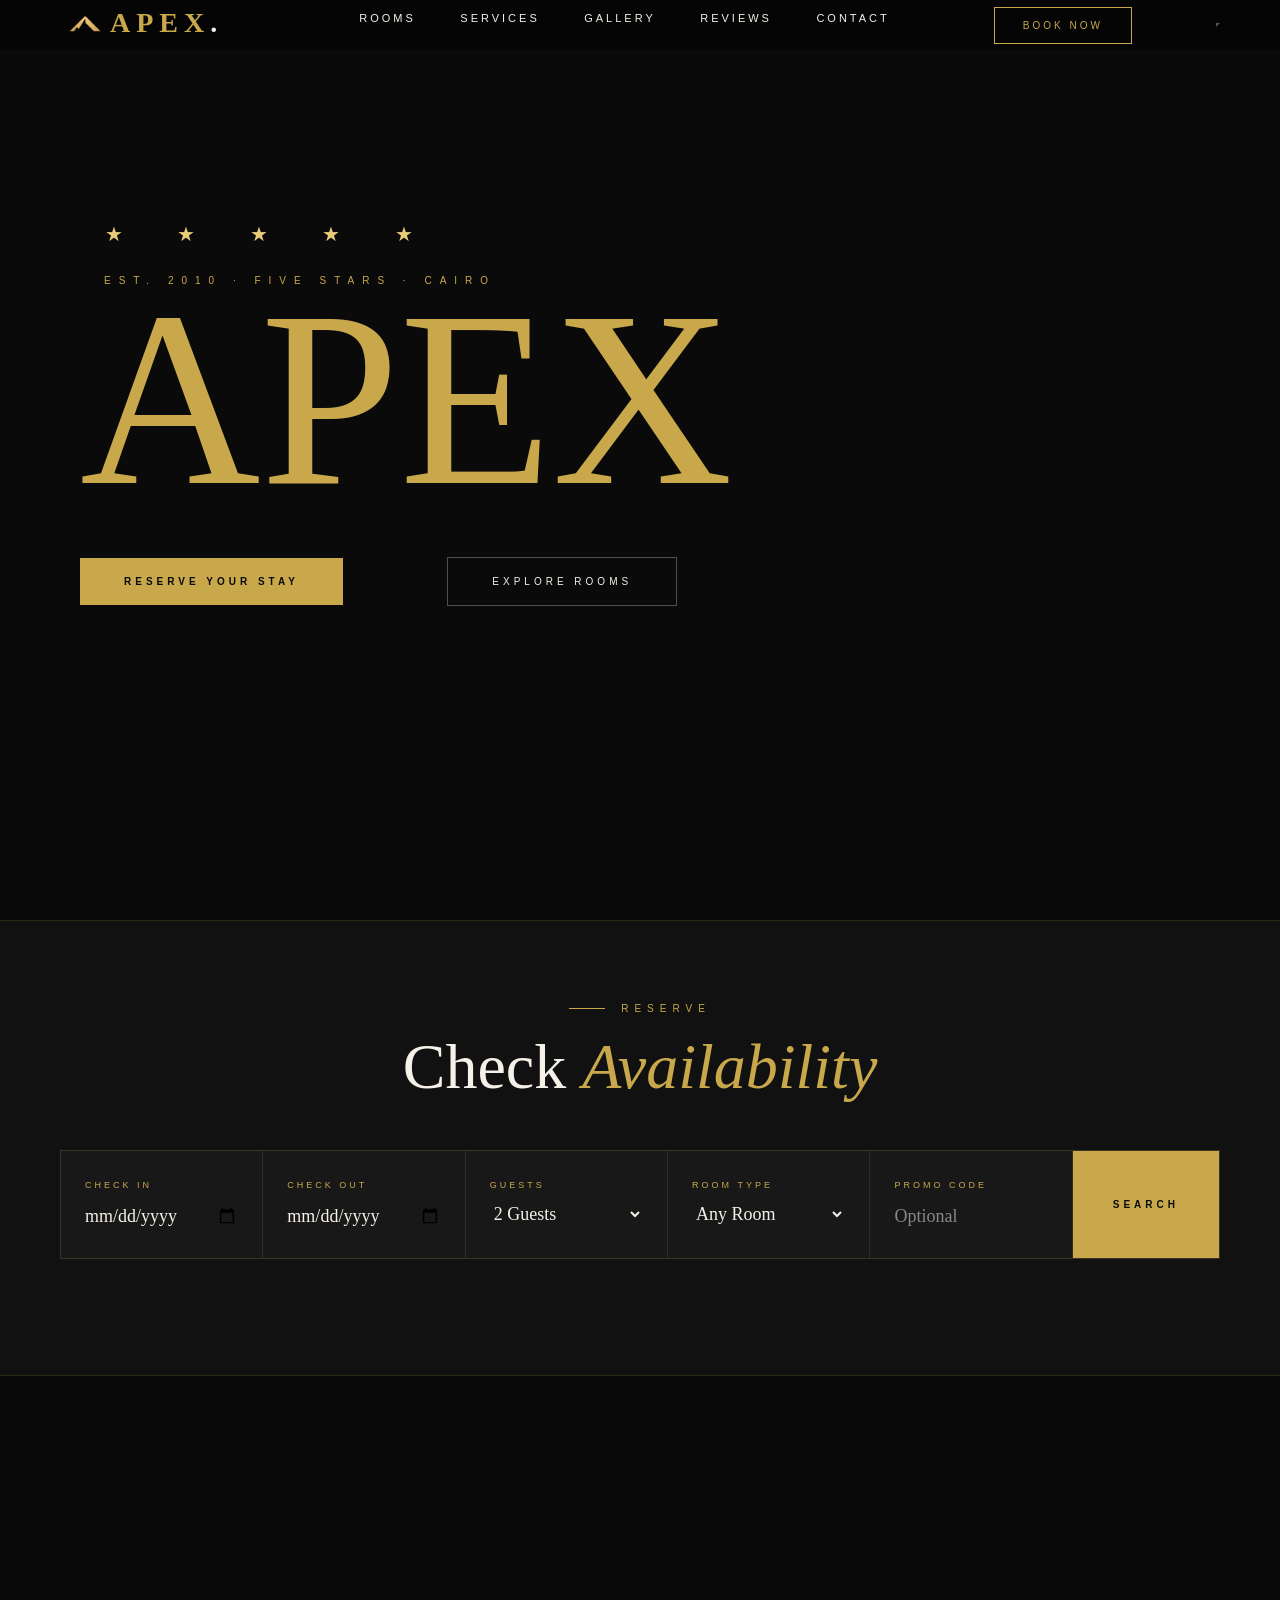
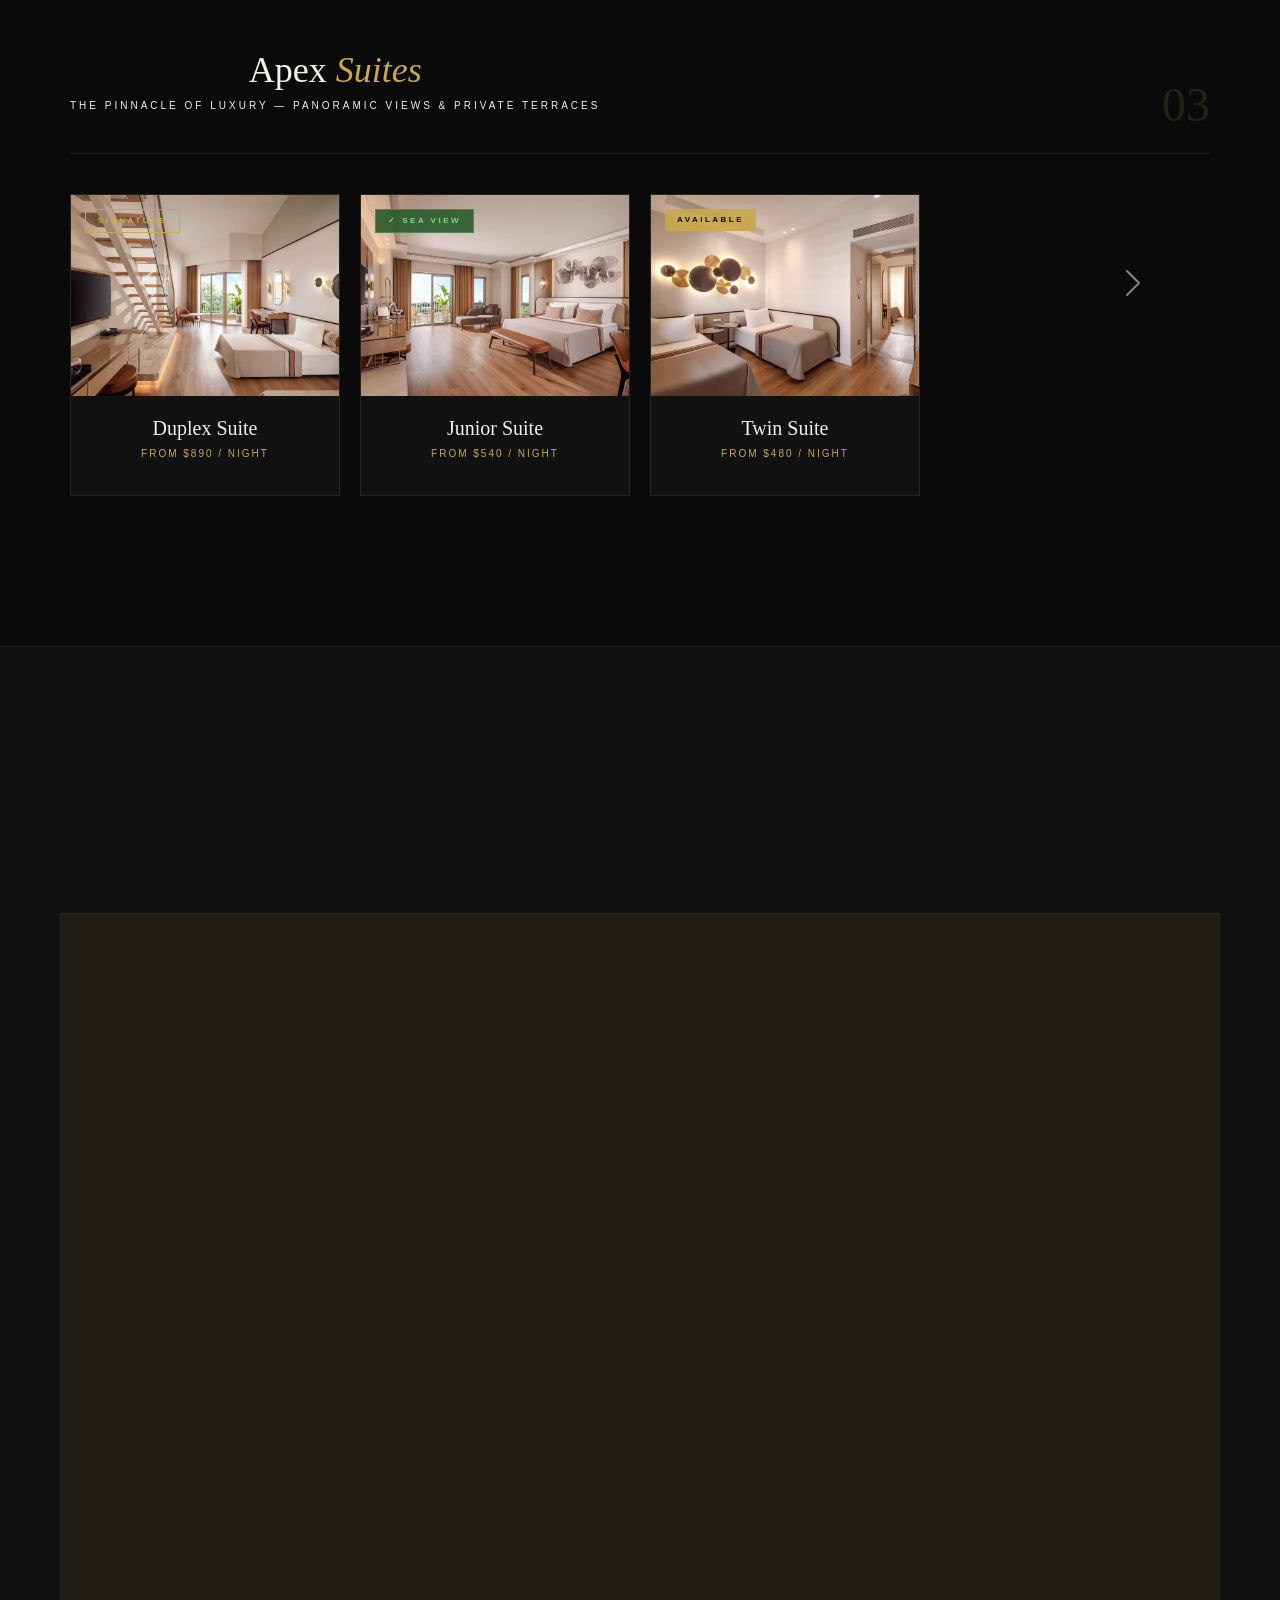
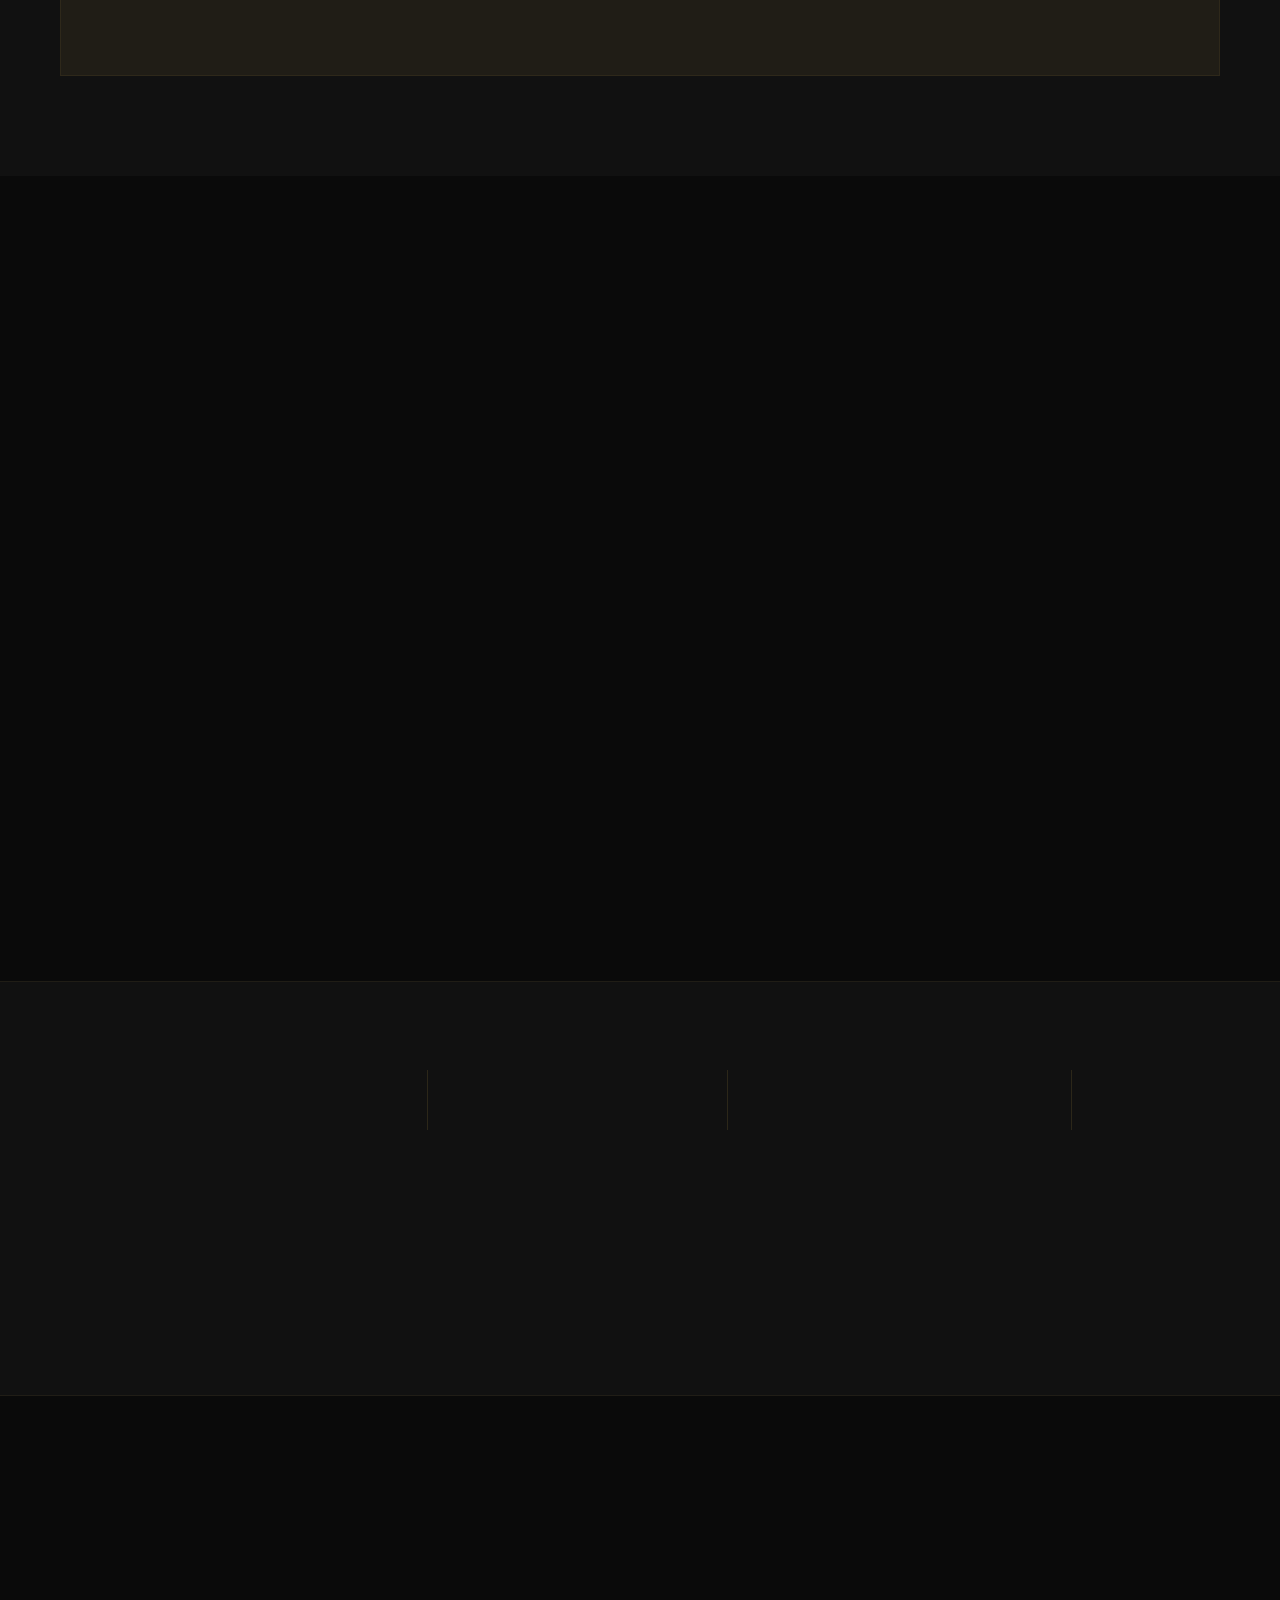
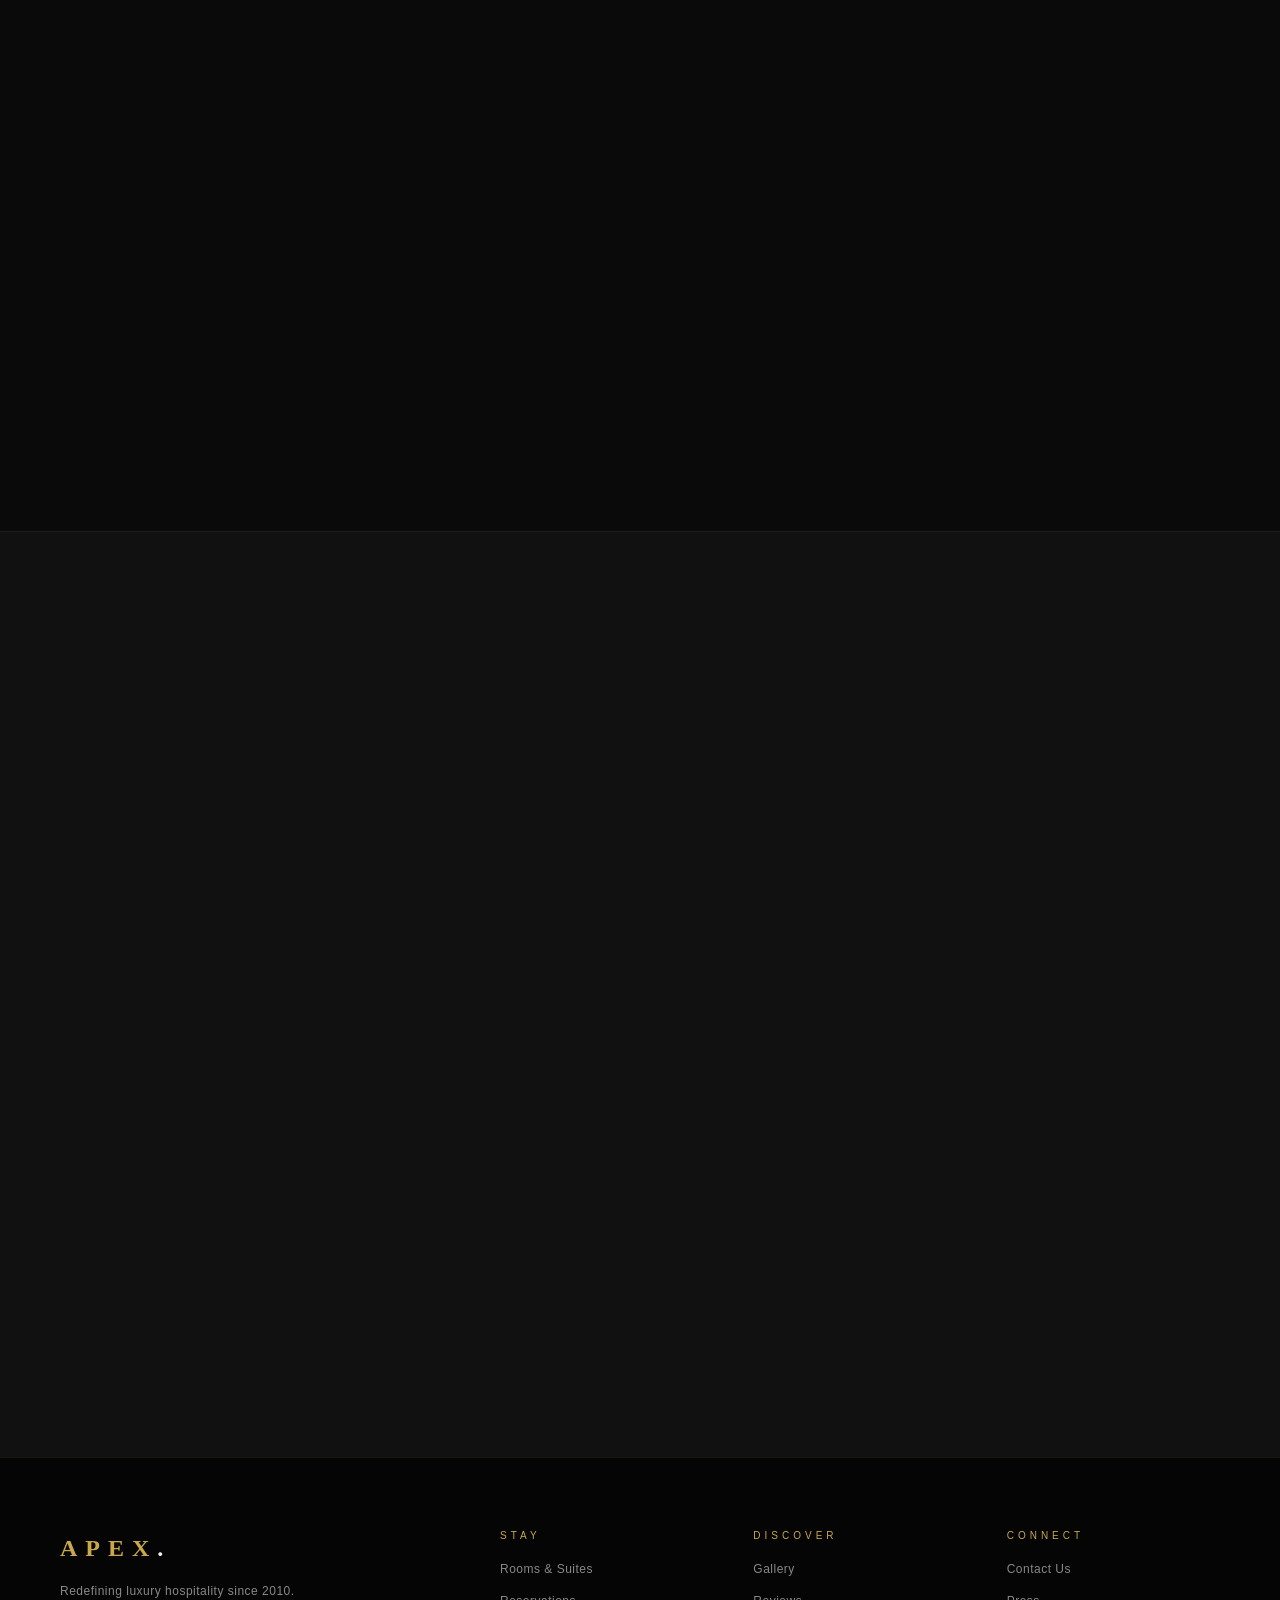
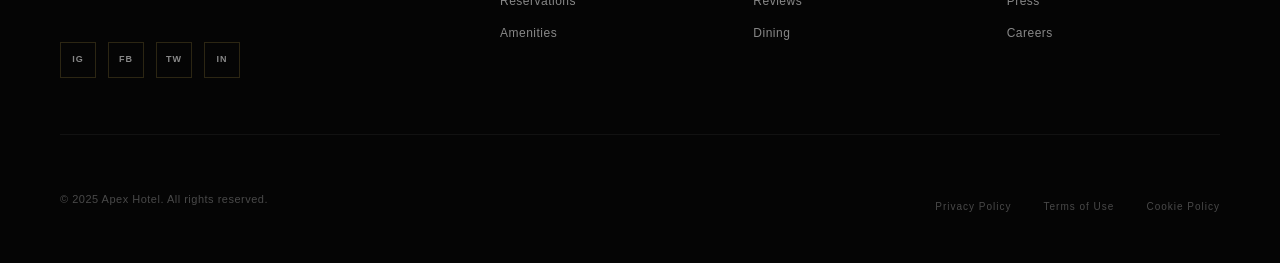
<file: index.html>
<!DOCTYPE html>
<html lang="en">

<head>
  <meta charset="UTF-8">
  <meta name="viewport" content="width=device-width, initial-scale=1.0">
  <link rel="stylesheet" href="css/bootstrap.min.css">
  <script src="JavascriptFile.js" defer></script>
  <link rel="stylesheet" href="Style.css">
  <link rel="icon" href="images\logo-removebg-preview.png" type="icon">
  <title>Apex Hotel</title>
</head>

<body>
  <div class="scroll-progress" id="scrollProgress"></div>
  <nav id="navbar">
    
    <a href="#" class="nav-logo"><img src="images\logo-removebg-preview.png" width="50px;" alt="Apex Hotel Logo" class="nav-logo-img">APEX<span>.</span></a>
    <ul class="nav-links" id="navLinks">
      <li><a href="#rooms">Rooms</a></li>
      <li><a href="#services">Services</a></li>
      <li><a href="#gallery">Gallery</a></li>
      <li><a href="#testimonials">Reviews</a></li>
      <li><a href="#contact">Contact</a></li>
    </ul>
    <button class="nav-cta" onclick="document.getElementById('booking').scrollIntoView({behavior:'smooth'})">Book
      Now</button>
    <button class="nav-hamburger" id="navHamburger" aria-label="Toggle menu" aria-expanded="false" aria-controls="navLinks">
      <span></span><span></span><span></span>
    </button>
  </nav>

  <section id='hero'>
    <div class="hero-overlay"></div>
    <video autoplay muted loop playsinline class="hero-video">
      <source src="videos\02177306088299700000000000000000000ffffc0a8ac5d5af4e1.mp4" type="video/mp4">
      Your browser does not support the background video.
    </video>
    <div class="hero-content">
      <div class="stars" aria-label="5 star rating">
        <span aria-hidden="true">★</span>
        <span aria-hidden="true">★</span>
        <span aria-hidden="true">★</span>
        <span aria-hidden="true">★</span>
        <span aria-hidden="true">★</span>
      </div>
      <p class="hero-eyebrow">Est. 2010 · Five Stars · Cairo</p>
      <div class="hero-title">
        <h1>APEX</h1>
      </div>
      <div class="hero-buttons">
        <button class="btn-stay"
          onclick="document.getElementById('booking').scrollIntoView({behavior:'smooth'})">Reserve Your
          Stay</button>
        <button class="btn-rooms" onclick="document.getElementById('rooms').scrollIntoView({behavior:'smooth'})">Explore
          Rooms</button>
      </div>
    </div>
  </section>

  <section id="booking">
    <div class="booking-inner">
      <div class="booking-header">
        <p class="section-label" style="justify-content:center;">Reserve</p>
        <h2 class="section-title" style="text-align:center;">Check <em>Availability</em></h2>
      </div>
      <form class="booking-form" id="booking-form">
        <div class="form-field">
          <label for="checkin">Check In</label>
          <input type="date" id="checkin" name="checkin" required>
        </div>
        <div class="form-field">
          <label for="checkout">Check Out</label>
          <input type="date" id="checkout" name="checkout" required>
        </div>
        <div class="form-field">
          <label for="guests">Guests</label>
          <select id="guests" name="guests">
            <option>1 Guest</option>
            <option selected>2 Guests</option>
            <option>3 Guests</option>
            <option>4 Guests</option>
          </select>
        </div>
        <div class="form-field">
          <label for="room-type">Room Type</label>
          <select id="room-type" name="room-type">
            <option>Any Room</option>
            <option>Deluxe Room</option>
            <option>Junior Suite</option>
            <option>Royal Suite</option>
            <option>Penthouse</option>
          </select>
        </div>
        <div class="form-field">
          <label for="promo">Promo Code</label>
          <input type="text" id="promo" name="promo" placeholder="Optional">
        </div>
        <button type="submit" class="book-btn"><span class="btn-label">Search</span><span class="btn-spinner" aria-hidden="true"></span></button>
      </form>
      <span id="booking-msg" class="form-message" role="status" aria-live="polite"></span>
    </div>
  </section>

  <section id="rooms">
    <div class="rooms-header reveal">
      <h2 class="section-title" style="justify-self: center;">Our <em>Rooms</em> &amp; Suites</h2>
    </div>

    <div id="carouselExampleInterval" class="carousel slide" data-bs-ride="carousel">
      <div class="carousel-inner">

        <div class="carousel-item active" data-bs-interval="10000">
          <div class="rooms-section" id="rooms-suites">
            <div class="rooms-header">
              <div>
                <h2 class="room-name">Apex <em>Suites</em></h2>
                <p class="room-address">The pinnacle of luxury — panoramic views &amp; private terraces</p>
              </div>
              <span class="room-count">03</span>
            </div>
            <div class="units-grid">

              <div class="unit-card" tabindex="0" role="button"
                data-img="images/douplex/rooms_4173-kopya_7_11zon.webp"
                data-title="Duplex Suite" data-price="From $890 / night"
                data-desc="A two-level sanctuary crowned by panoramic city views, our Duplex Suite pairs a private upstairs bedroom with a sunken lounge and terrace — the most exclusive address in the hotel."
                data-size="140 m²" data-bed="King + Lounge" data-view="Panoramic City"
                data-amenities="Private Terrace, Butler Service, Marble Bath, Nespresso Bar">
                <div class="unit-img-wrap">
                  <img src="images/douplex/rooms_4173-kopya_7_11zon.webp"
                    alt="Duplex Suite living area with panoramic city view" loading="lazy">
                  <span class="status-badge signature">Signature</span>
                </div>
                <div class="unit-body">
                  <h3 class="unit-title">Duplex Suite</h3>
                  <p class="unit-number">From $890 / night</p>
                </div>
              </div>

              <div class="unit-card" tabindex="0" role="button"
                data-img="images/single/rooms_3895-rev-kopya_5_11zon.webp"
                data-title="Junior Suite" data-price="From $540 / night"
                data-desc="Wake up to the sea from a plush king bed in this light-filled suite, complete with a separate sitting area and a spa-inspired bathroom."
                data-size="70 m²" data-bed="King" data-view="Sea View"
                data-amenities="Private Balcony, Rain Shower, Minibar, Smart TV">
                <div class="unit-img-wrap">
                  <img src="images/single/rooms_3895-rev-kopya_5_11zon.webp" alt="Junior Suite bedroom with sea view"
                    loading="lazy">
                  <span class="status-badge sea-view">&#10003; Sea View</span>
                </div>
                <div class="unit-body">
                  <h3 class="unit-title">Junior Suite</h3>
                  <p class="unit-number">From $540 / night</p>
                </div>
              </div>

              <div class="unit-card" tabindex="0" role="button"
                data-img="images/douple/rooms_4306-kopya_2_11zon.webp"
                data-title="Twin Suite" data-price="From $480 / night"
                data-desc="Ideal for friends or family, this generous suite offers two plush queen beds and a shared lounge space without compromising on suite-level luxury."
                data-size="65 m²" data-bed="Twin Queen" data-view="Garden"
                data-amenities="Lounge Area, Walk-in Closet, Rain Shower, Minibar">
                <div class="unit-img-wrap">
                  <img src="images/douple/rooms_4306-kopya_2_11zon.webp" alt="Twin Suite with two beds" loading="lazy">
                  <span class="status-badge available">Available</span>
                </div>
                <div class="unit-body">
                  <h3 class="unit-title">Twin Suite</h3>
                  <p class="unit-number">From $480 / night</p>
                </div>
              </div>

            </div>
          </div>
        </div>

        <div class="carousel-item" data-bs-interval="2000">
          <div class="rooms-section" id="rooms-deluxe">
            <div class="rooms-header">
              <div>
                <h2 class="room-name">Apex <em>Deluxe</em></h2>
                <p class="room-address">Spacious elegance with balcony &amp; garden views</p>
              </div>
              <span class="room-count">03</span>
            </div>
            <div class="units-grid">

              <div class="unit-card" tabindex="0" role="button"
                data-img="images/douple/rooms_4281-kopya_3_11zon.webp"
                data-title="Deluxe King Room" data-price="From $320 / night"
                data-desc="Spacious and sun-lit, the Deluxe King Room opens onto a private balcony with sweeping garden views, finished with warm wood tones and marble accents."
                data-size="45 m²" data-bed="King" data-view="Garden Balcony"
                data-amenities="Private Balcony, Espresso Machine, Rain Shower, Smart TV">
                <div class="unit-img-wrap">
                  <img src="images/douple/rooms_4281-kopya_3_11zon.webp" alt="Deluxe King Room with balcony"
                    loading="lazy">
                  <span class="status-badge available">Available</span>
                </div>
                <div class="unit-body">
                  <h3 class="unit-title">Deluxe King Room</h3>
                  <p class="unit-number">From $320 / night</p>
                </div>
              </div>

              <div class="unit-card" tabindex="0" role="button"
                data-img="images/douple/rooms_4266-kopya_4_11zon.webp"
                data-title="Deluxe Garden View" data-price="From $350 / night"
                data-desc="Framed by lush landscaped gardens, this deluxe room offers a serene retreat with a plush reading nook and an oversized soaking tub."
                data-size="48 m²" data-bed="King" data-view="Garden"
                data-amenities="Soaking Tub, Reading Nook, Minibar, Smart TV">
                <div class="unit-img-wrap">
                  <img src="images/douple/rooms_4266-kopya_4_11zon.webp" alt="Deluxe Garden View room" loading="lazy">
                  <span class="status-badge available">Available</span>
                </div>
                <div class="unit-body">
                  <h3 class="unit-title">Deluxe Garden View</h3>
                  <p class="unit-number">From $350 / night</p>
                </div>
              </div>

              <div class="unit-card" tabindex="0" role="button"
                data-img="images/douple/rooms_4306-kopya_2_11zon.webp"
                data-title="Deluxe Twin Room" data-price="From $300 / night"
                data-desc="Two comfortable queen beds and warm, understated decor make this room a favorite for colleagues and small families alike."
                data-size="42 m²" data-bed="Twin Queen" data-view="Courtyard"
                data-amenities="Work Desk, Minibar, Rain Shower, Smart TV">
                <div class="unit-img-wrap">
                  <img src="images/douple/rooms_4306-kopya_2_11zon.webp" alt="Deluxe Twin Room" loading="lazy">
                  <span class="status-badge limited">Limited</span>
                </div>
                <div class="unit-body">
                  <h3 class="unit-title">Deluxe Twin Room</h3>
                  <p class="unit-number">From $300 / night</p>
                </div>
              </div>

            </div>
          </div>
        </div>

        <div class="carousel-item">
          <div class="rooms-section" id="rooms-standard">
            <div class="rooms-header">
              <div>
                <h2 class="room-name">Apex <em>Standard</em></h2>
                <p class="room-address">Comfort &amp; style — all the essentials for a perfect stay</p>
              </div>
              <span class="room-count">02</span>
            </div>
            <div class="units-grid">

              <div class="unit-card" tabindex="0" role="button"
                data-img="images/single/rooms_4394-rev2-kopya_11_11zon.webp"
                data-title="Standard King Room" data-price="From $180 / night"
                data-desc="Thoughtfully designed for comfort and value, this room delivers a plush king bed and all the essentials for a relaxing stay."
                data-size="32 m²" data-bed="King" data-view="City"
                data-amenities="Work Desk, Minibar, Rain Shower, Smart TV">
                <div class="unit-img-wrap">
                  <img src="images/single/rooms_4394-rev2-kopya_11_11zon.webp" alt="Standard King Room" loading="lazy">
                  <span class="status-badge available">Available</span>
                </div>
                <div class="unit-body">
                  <h3 class="unit-title">Standard King Room</h3>
                  <p class="unit-number">From $180 / night</p>
                </div>
              </div>

              <div class="unit-card" tabindex="0" role="button"
                data-img="images/douple/rooms_4250-kopya_1_11zon.webp"
                data-title="Standard Garden Room" data-price="From $200 / night"
                data-desc="A cozy retreat overlooking our landscaped grounds, offering everything you need for a comfortable, well-priced stay."
                data-size="34 m²" data-bed="Queen" data-view="Garden"
                data-amenities="Garden View, Minibar, Rain Shower, Smart TV">
                <div class="unit-img-wrap">
                  <img src="images/douple/rooms_4250-kopya_1_11zon.webp" alt="Standard Garden Room" loading="lazy">
                  <span class="status-badge available">Available</span>
                </div>
                <div class="unit-body">
                  <h3 class="unit-title">Standard Garden Room</h3>
                  <p class="unit-number">From $200 / night</p>
                </div>
              </div>

            </div>
          </div>
        </div>

      </div>

      <button class="carousel-control-prev" type="button" data-bs-target="#carouselExampleInterval"
        data-bs-slide="prev">
        <span class="carousel-control-prev-icon" aria-hidden="true"></span>
        <span class="visually-hidden">Previous</span>
      </button>
      <button class="carousel-control-next" type="button" data-bs-target="#carouselExampleInterval"
        data-bs-slide="next">
        <span class="carousel-control-next-icon" aria-hidden="true"></span>
        <span class="visually-hidden">Next</span>
      </button>
    </div>
  </section>

  <!-- ============================================================
     SERVICES
============================================================ -->
  <section id="services">
    <div class="services-inner">
      <div class="services-header reveal">
        <p class="section-label">Experience</p>
        <h2 class="section-title">World-Class <em>Services</em></h2>
      </div>
      <div class="services-grid">
        <div class="service-card reveal">
          <img class="service-bg" src="images/services/fine-dining.jpg" alt="Fine dining restaurant interior" loading="lazy">
          <div class="service-overlay"></div>
          <div class="service-body">
            <h3 class="service-title">Fine Dining</h3>
            <p class="service-desc">Three Michelin-starred restaurant helmed by Chef Jean-Pierre Moreau. Farm-to-table
              cuisine with Egyptian and French influences, paired with our cellar of over 3,000 wines.</p>
          </div>
        </div>
        <div class="service-card reveal reveal-delay-1">
          <img class="service-bg" src="images/services/infinity-pool.jpg" alt="Rooftop infinity pool overlooking the Nile" loading="lazy">
          <div class="service-overlay"></div>
          <div class="service-body">
            <h3 class="service-title">Infinity Pool</h3>
            <p class="service-desc">A heated rooftop infinity pool with panoramic views of the Nile. Open 24 hours for our
              guests, with private cabanas and expert poolside service.</p>
          </div>
        </div>
        <div class="service-card reveal reveal-delay-2">
          <img class="service-bg" src="images/services/luxury-spa.jpg" alt="Luxury spa treatment room" loading="lazy">
          <div class="service-overlay"></div>
          <div class="service-body">
            <h3 class="service-title">Luxury Spa</h3>
            <p class="service-desc">A sanctuary of 2,400 m² featuring 22 treatment rooms, a hammam, and therapies drawing
              from ancient Egyptian healing traditions and modern wellness science.</p>
          </div>
        </div>
        <div class="service-card reveal">
          <img class="service-bg" src="images/services/concierge.jpg" alt="Concierge assisting a guest with luxury transport" loading="lazy">
          <div class="service-overlay"></div>
          <div class="service-body">
            <h3 class="service-title">Concierge &amp; Transport</h3>
            <p class="service-desc">24/7 personal concierge service. Complimentary Rolls-Royce airport transfers, private
              yacht charters, and helicopter excursions over the pyramids available upon request.</p>
          </div>
        </div>
        <div class="service-card reveal reveal-delay-1">
          <img class="service-bg" src="images/services/events-weddings.jpg" alt="Elegant event space set up for a wedding" loading="lazy">
          <div class="service-overlay"></div>
          <div class="service-body">
            <h3 class="service-title">Events &amp; Weddings</h3>
            <p class="service-desc">Six bespoke event spaces accommodating from 10 to 1,000 guests. Our event architects
              curate every detail — from intimate soirées to grand celebrations.</p>
          </div>
        </div>
        <div class="service-card reveal reveal-delay-2">
          <img class="service-bg" src="images/services/fitness-wellness.jpg" alt="Fitness centre with modern equipment" loading="lazy">
          <div class="service-overlay"></div>
          <div class="service-body">
            <h3 class="service-title">Fitness &amp; Wellness</h3>
            <p class="service-desc">A state-of-the-art fitness centre with private training sessions, yoga studios, and an
              Olympic-length lap pool. Your wellness journey, personalized.</p>
          </div>
        </div>
      </div>
    </div>
  </section>

  <!-- ============================================================
     GALLERY
============================================================ -->
  <section id="gallery" class="gallery-section">
    <div class="gallery-inner">
      <div class="gallery-header reveal">
        <div>
          <p class="section-label">Gallery</p>
          <h2 class="section-title">Life at <em>Apex</em></h2>
        </div>
        <a href="#" class="gallery-view-all">View All Photos →</a>
      </div>
      <div class="gallery-grid" id="galleryGrid">
        <div class="gallery-item reveal" style="grid-column: span 5;" tabindex="0" role="button"
          data-img="images\gallery\happy-famile.jpg" data-title="happy family enjoying their stay at Apex Hotel">
          <img src="images\gallery\happy-famile.jpg" alt="family" loading="lazy">
          <div class="gallery-overlay"><span class="gallery-zoom" aria-hidden="true">+</span></div>
        </div>
        <div class="gallery-item reveal reveal-delay-1" style="grid-column: span 4;" tabindex="0" role="button"
          data-img="images\gallery\good-sevice.jpg" data-title="good service at Apex Hotel">
          <img src="images\gallery\good-sevice.jpg" alt="service" loading="lazy">
          <div class="gallery-overlay"><span class="gallery-zoom" aria-hidden="true">+</span></div>
        </div>
        <div class="gallery-item reveal reveal-delay-2" style="grid-column: span 3;" tabindex="0" role="button"
          data-img="images\gallery\luxery-honeymool.jpg" data-title="Rooftop Pool">
          <img src="images\gallery\luxery-honeymool.jpg" alt="Rooftop Pool" loading="lazy">
          <div class="gallery-overlay"><span class="gallery-zoom" aria-hidden="true">+</span></div>
        </div>
        <div class="gallery-item reveal" style="grid-column: span 3;" tabindex="0" role="button"
          data-img="images\gallery\break-fast.jpg" data-title="Breakfast">
          <img src="images\gallery\break-fast.jpg" alt="Breakfast" loading="lazy">
          <div class="gallery-overlay"><span class="gallery-zoom" aria-hidden="true">+</span></div>
        </div>
        <div class="gallery-item reveal reveal-delay-1" style="grid-column: span 5;" tabindex="0" role="button"
          data-img="images\gallery\spa.jpg" data-title="Luxury Spa">
          <img src="images\gallery\spa.jpg" alt="Luxury Spa" loading="lazy">
          <div class="gallery-overlay"><span class="gallery-zoom" aria-hidden="true">+</span></div>
        </div>
        <div class="gallery-item reveal reveal-delay-2" style="grid-column: span 4;" tabindex="0" role="button"
          data-img="images\gallery\house-keeping.jpg" data-title="Royal Suite">
          <img src="images\gallery\house-keeping.jpg" alt="Royal Suite" loading="lazy">
          <div class="gallery-overlay"><span class="gallery-zoom" aria-hidden="true">+</span></div>
        </div>
      </div>
    </div>
  </section>

  <!-- ============================================================
     TRUST STRIP
============================================================ -->
  <section class="trust-strip">
    <div class="trust-inner">
      <div class="trust-item reveal">
        <span class="trust-rating" data-count-to="4.9" data-decimals="1">0</span>
        <p class="trust-label">Overall Rating</p>
        <p class="trust-source">Booking.com · 2,847 reviews</p>
      </div>
      <div class="trust-divider"></div>
      <div class="trust-item reveal reveal-delay-1">
        <span class="trust-rating">#1</span>
        <p class="trust-label">Luxury Hotel Cairo</p>
        <p class="trust-source">TripAdvisor · 2024</p>
      </div>
      <div class="trust-divider"></div>
      <div class="trust-item reveal reveal-delay-2">
        <span class="trust-rating">★★★★★</span>
        <p class="trust-label">Forbes Five Star</p>
        <p class="trust-source">Since 2015</p>
      </div>
      <div class="trust-divider"></div>
      <div class="trust-item reveal">
        <span class="trust-rating" data-count-to="15" data-suffix="+">0</span>
        <p class="trust-label">International Awards</p>
        <p class="trust-source">Luxury Travel Awards</p>
      </div>
    </div>
  </section>

  <!-- ============================================================
     TESTIMONIALS
============================================================ -->
  <section id="testimonials" class="testimonials-section">
    <div class="testimonials-inner">
      <div class="reveal">
        <p class="section-label">Reviews</p>
        <h2 class="section-title">Our <em>Guests</em> Say</h2>
      </div>
      <div class="testimonials-grid">
        <div class="testimonial-card reveal">
          <div class="stars-small" aria-label="5 star rating">★★★★★</div>
          <p class="testimonial-text">"An extraordinary experience from arrival to departure. The service is impeccable
            and the rooms breathtaking. Apex redefined what luxury means to me."</p>
          <div class="testimonial-author">
            <div class="author-avatar" aria-hidden="true">S</div>
            <div>
              <p class="author-name">Sofia Papadopoulos</p>
              <p class="author-origin">Athens, Greece</p>
            </div>
          </div>
        </div>
        <div class="testimonial-card reveal reveal-delay-1">
          <div class="stars-small" aria-label="5 star rating">★★★★★</div>
          <p class="testimonial-text">"We celebrated our anniversary at Apex and it was absolute perfection. The suite,
            the dinner, the staff — unmatched in every sense of the word."</p>
          <div class="testimonial-author">
            <div class="author-avatar" aria-hidden="true">J</div>
            <div>
              <p class="author-name">James Whitmore</p>
              <p class="author-origin">London, UK</p>
            </div>
          </div>
        </div>
        <div class="testimonial-card reveal reveal-delay-2">
          <div class="stars-small" aria-label="5 star rating">★★★★★</div>
          <p class="testimonial-text">"The spa alone is worth flying across the world for. They anticipate every wish
            before you even know you have it. Pure, flawless luxury."</p>
          <div class="testimonial-author">
            <div class="author-avatar" aria-hidden="true">L</div>
            <div>
              <p class="author-name">Layla Al-Rashid</p>
              <p class="author-origin">Dubai, UAE</p>
            </div>
          </div>
        </div>
      </div>
    </div>
  </section>

  <!-- ============================================================
     CONTACT
============================================================ -->
  <section id="contact">
    <div class="contact-inner">
      <div class="contact-info reveal">
        <p class="section-label">Contact</p>
        <h2 class="section-title">Get In <em>Touch</em></h2>
        <div class="contact-details">
          <div class="contact-detail">
            <div class="detail-icon" aria-hidden="true">📍</div>
            <div>
              <p class="detail-label">Address</p>
              <p class="detail-value">1 Apex Boulevard, Corniche Road<br>Cairo, Egypt 11511</p>
            </div>
          </div>
          <div class="contact-detail">
            <div class="detail-icon" aria-hidden="true">📞</div>
            <div>
              <p class="detail-label">Phone</p>
              <p class="detail-value">+20 (2) 1234 5678<br>24/7 Concierge Service</p>
            </div>
          </div>
          <div class="contact-detail">
            <div class="detail-icon" aria-hidden="true">✉️</div>
            <div>
              <p class="detail-label">Email</p>
              <p class="detail-value">reservations@apexhotel.com<br>concierge@apexhotel.com</p>
            </div>
          </div>
          <div class="contact-detail">
            <div class="detail-icon" aria-hidden="true">🕐</div>
            <div>
              <p class="detail-label">Check-in / Check-out</p>
              <p class="detail-value">Check-in: 3:00 PM<br>Check-out: 12:00 PM</p>
            </div>
          </div>
        </div>
      </div>

      <div class="reveal reveal-delay-1">
        <h3 class="contact-form-title">Send Us a <em>Message</em></h3>
        <form id="contact-form" class="contact-form">
          <div class="input-row">
            <div class="input-group">
              <label for="first-name" class="sr-only">First Name</label>
              <input type="text" id="first-name" name="first-name" placeholder="First Name" required>
            </div>
            <div class="input-group">
              <label for="last-name" class="sr-only">Last Name</label>
              <input type="text" id="last-name" name="last-name" placeholder="Last Name" required>
            </div>
          </div>
          <div class="input-group">
            <label for="contact-email" class="sr-only">Email Address</label>
            <input type="email" id="contact-email" name="email" placeholder="Email Address" required>
          </div>
          <div class="input-group">
            <label for="contact-phone" class="sr-only">Phone Number</label>
            <input type="tel" id="contact-phone" name="phone" placeholder="Phone Number">
          </div>
          <div class="input-group">
            <label for="contact-subject" class="sr-only">Subject</label>
            <select id="contact-subject" name="subject" required>
              <option value="" disabled selected>Subject</option>
              <option>Room Reservation</option>
              <option>Event / Wedding</option>
              <option>Spa Booking</option>
              <option>Dining Reservation</option>
              <option>General Inquiry</option>
            </select>
          </div>
          <div class="input-group">
            <label for="contact-message" class="sr-only">Your message</label>
            <textarea id="contact-message" name="message" placeholder="Your message..." required></textarea>
          </div>
          <button type="submit" class="submit-btn"><span class="btn-label">Send Message</span><span class="btn-spinner" aria-hidden="true"></span></button>
          <span id="contact-msg" class="form-message" role="status" aria-live="polite"></span>
        </form>
      </div>
    </div>
  </section>

  <!-- ============================================================
     FOOTER
============================================================ -->
  <footer>
    <div class="footer-inner">
      <div class="footer-top">
        <div class="footer-brand">
          <a href="#" class="nav-logo footer-logo">APEX<span>.</span></a>
          <p class="footer-tagline">Redefining luxury hospitality since 2010.</p>
          <div class="footer-social">
            <a href="#" aria-label="Instagram" class="social-link">IG</a>
            <a href="#" aria-label="Facebook" class="social-link">FB</a>
            <a href="#" aria-label="Twitter" class="social-link">TW</a>
            <a href="#" aria-label="LinkedIn" class="social-link">IN</a>
          </div>
        </div>
        <div class="footer-nav-cols">
          <div class="footer-col">
            <h4 class="footer-col-title">Stay</h4>
            <a href="#rooms">Rooms &amp; Suites</a>
            <a href="#booking">Reservations</a>
            <a href="#services">Amenities</a>
          </div>
          <div class="footer-col">
            <h4 class="footer-col-title">Discover</h4>
            <a href="#gallery">Gallery</a>
            <a href="#testimonials">Reviews</a>
            <a href="#services">Dining</a>
          </div>
          <div class="footer-col">
            <h4 class="footer-col-title">Connect</h4>
            <a href="#contact">Contact Us</a>
            <a href="#">Press</a>
            <a href="#">Careers</a>
          </div>
        </div>
      </div>
      <div class="footer-bottom">
        <p class="footer-copy">© 2025 Apex Hotel. All rights reserved.</p>
        <div class="footer-legal">
          <a href="#">Privacy Policy</a>
          <a href="#">Terms of Use</a>
          <a href="#">Cookie Policy</a>
        </div>
      </div>
    </div>
  </footer>
  <script src="js/bootstrap.bundle.min.js"></script>

</body>

</html>
</file>
<file: Style.css>
:root {
    --gold: #C9A84C;
    --gold-light: #E8CC7A;
    --dark: #0A0A0A;
    --dark-2: #111111;
    --dark-3: #1A1A1A;
    --cream: #F5F0E8;
    --cream-2: #EDE6D6;
    --text-muted: #888;
    --white: #FFFFFF;
      --ease-luxury: cubic-bezier(0.16, 1, 0.3, 1);

  }

  html {
    scroll-behavior: smooth;
  }

  * {
    margin: 0;
    padding: 0;
    box-sizing: border-box;
  }

  body {
    background-color: var(--dark);
    color: var(--cream);
    
    overflow-x: hidden;
    font-family: 'Montserrat', sans-serif;
  }

  ::-webkit-scrollbar {
    width: 4px;
  }

  ::-webkit-scrollbar-track {
    background: var(--dark);
  }

  ::-webkit-scrollbar-thumb {
    background: var(--gold);
  }

  nav {
    position: fixed;
    top: 0;
    width: 100%;
    height: 50px;
    z-index: 1000;
    display: flex;
    align-items: center;
    justify-content: space-between;
    padding: 24px 60px;
    transition: all 0.4s ease;
    background-color: rgba(0, 0, 0, 0.5);
  }


  .nav-logo {
    font-family: 'Cormorant Garamond', serif;
    font-size: 28px;
    font-weight: 600;
    letter-spacing: 6px;
    color: var(--gold);
    text-transform: uppercase;
    text-decoration: none;
  }

  .nav-logo span {
    color: var(--cream);
  }

  nav ul li {
    display: flex;
    margin: 20px;
    list-style: none;
    display: inline-block;
    font-size: 15px;
  }

  .nav-links a {
    color: var(--cream);
    text-decoration: none;
    font-size: 11px;
    letter-spacing: 3px;
    text-transform: uppercase;
    font-weight: 500;
    transition: color 0.3s;
  }

  .nav-links a:hover {
    color: var(--gold);
  }

  .nav-cta {
    background: transparent;
    border: 1px solid var(--gold);
    color: var(--gold);
    padding: 10px 28px;
    font-family: 'Montserrat', sans-serif;
    font-size: 10px;
    letter-spacing: 3px;
    text-transform: uppercase;
    cursor: pointer;
    transition: all 0.3s;
    font-weight: 500;
  }

  .nav-cta:hover {
    background: var(--gold);
    color: var(--dark);
  }


  .hero-title {
    font-size: 300px;
    color: var(--gold);
    font-family: 'Cormorant Garamond', serif;
      

  }

  .hero-title h1{
    font-size: 250px;
  }
.hero-content{
        z-index: 5;

}
  .hero-overlay{
position: absolute;
      inset: 0;
      background: linear-gradient(to top, rgba(10, 10, 10, 0.95) 0%, rgba(10, 10, 10, 0.55) 55%, rgba(10, 10, 10, 0.1) 100%);
      z-index: 1;
  }
  #booking {
    background: var(--dark-2);
    border-top: 1px solid rgba(201, 168, 76, 0.15);
    border-bottom: 1px solid rgba(201, 168, 76, 0.15);
    padding: 80px 60px;
  }

  .booking-inner {
    max-width: 1200px;
    margin: 0 auto;
  }

  .booking-header {
    text-align: center;
    margin-bottom: 48px;
  }

  .booking-form {
    display: grid;
    grid-template-columns: repeat(5, 1fr) auto;
    gap: 0;
    background: rgba(255, 255, 255, 0.03);
    border: 1px solid rgba(201, 168, 76, 0.2);
  }

  .form-field {
    padding: 28px 24px;
    border-right: 1px solid rgba(201, 168, 76, 0.15);
    position: relative;
  }

  .form-field:last-child {
    border-right: none;
  }

  .form-field label {
    display: block;
    font-size: 9px;
    letter-spacing: 3px;
    text-transform: uppercase;
    color: var(--gold);
    margin-bottom: 10px;
    font-weight: 500;
  }

  .form-field input,
  .form-field select {
    background: transparent;
    border: none;
    outline: none;
    color: var(--cream);
    font-family: 'Cormorant Garamond', serif;
    font-size: 18px;
    font-weight: 300;
    width: 100%;
    cursor: pointer;
  }

  .form-field select option {
    background: var(--dark-3);
  }

  .form-field input::placeholder {
    color: var(--text-muted);
  }

  .book-btn {
    background: var(--gold);
    color: var(--dark);
    border: none;
    padding: 0 40px;
    cursor: pointer;
    font-family: 'Montserrat', sans-serif;
    font-size: 10px;
    letter-spacing: 4px;
    text-transform: uppercase;
    font-weight: 600;
    transition: all 0.3s;
    white-space: nowrap;
  }

  .book-btn:hover {
    background: var(--gold-light);
  }

  #hero {
    position: relative;
    height: 100vh;
    overflow: hidden;
    margin-bottom: 20px;
  }

  .hero-content {
    position: relative;
    text-align: left;
    top: 15%;
    margin-left: 20px;
    justify-self: center;
    animation: fadeUp 3s ease 0.3s both;
    display: block;

  }

  .hero-eyebrow {
    position: absolute;
    font-size: 10px;
    letter-spacing: 8px;
    text-transform: uppercase;
    color: var(--gold);
    font-weight: 500;
    margin: 24px;
    animation: fadeUp 1s ease 0.3s both;
    justify-self: center;
  }

  .stars {
    justify-self: center;

  }

  .stars span {
    font-size: 20px;
    color: var(--gold-light);
    margin: 25px;
    animation: shine 1.5s infinite alternate;
  }

  @keyframes shine {
    from {
      opacity: 0;
      transform: scale(1);
    }

    to {
      opacity: 1;
      transform: scale(1.2);
    }
  }

  @keyframes fadeUp {
    from {
      opacity: 0;
      transform: translateY(40px);
    }

    to {
      opacity: 1;
      transform: translateY(0);
    }
  }

  .stars span:nth-child(5) {
    animation-delay: 0s;
  }

  .stars span:nth-child(4) {
    animation-delay: 0.2s;
  }

  .stars span:nth-child(3) {
    animation-delay: 0.4s;
  }

  .stars span:nth-child(2) {
    animation-delay: 0.6s;
  }

  .stars span:nth-child(1) {
    animation-delay: 0.8s;
  }

  .hero-video {
    position: absolute;
    top: 50%;
    left: 50%;
    min-width: 100%;
    min-height: 100%;
    transform: translate(-50%, -50%);
    object-fit: cover;
    z-index: -1;
  }

  .hero-buttons {
    justify-self: center;
  }

  .btn-stay {
    background: var(--gold);
    color: var(--dark);
    border: none;
    padding: 16px 44px;
    font-family: 'Montserrat', sans-serif;
    font-size: 10px;
    letter-spacing: 4px;
    text-transform: uppercase;
    cursor: pointer;
    font-weight: 600;
    transition: all 0.3s;
    margin-right: 50px;
  }

  .btn-stay:hover {
    background: var(--gold-light);
    transform: translateY(-2px);
    box-shadow: 0 20px 40px rgba(201, 168, 76, 0.3);
  }

  .btn-rooms {
    background: transparent;
    color: var(--cream);
    border: 1px solid rgba(245, 240, 232, 0.3);
    padding: 16px 44px;
    font-family: 'Montserrat', sans-serif;
    font-size: 10px;
    letter-spacing: 4px;
    text-transform: uppercase;
    cursor: pointer;
    font-weight: 500;
    transition: all 0.3s;
    margin-left: 50px;

  }

  .btn-rooms:hover {
    border-color: var(--gold);
    color: var(--gold);
  }

  .hero-scroll {
    position: absolute;
    bottom: 40px;
    left: 50%;
    transform: translateX(-50%);
    display: flex;
    flex-direction: column;
    align-items: center;
    gap: 8px;
    color: var(--text-muted);
    font-size: 9px;
    letter-spacing: 4px;
    text-transform: uppercase;
    animation: fadeUp 1s ease 1.2s both;
  }

  .scroll-line {
    width: 1px;
    height: 60px;
    background: linear-gradient(to bottom, var(--gold), transparent);
    animation: scrollLine 2s ease infinite;
  }

  section {
    padding: 120px 60px;
  }

  .section-label {
    font-size: 10px;
    letter-spacing: 6px;
    text-transform: uppercase;
    color: var(--gold);
    font-weight: 500;
    margin-bottom: 16px;
    display: flex;
    align-items: center;
    gap: 16px;
  }

  .section-label::before {
    content: '';
    display: block;
    width: 40px;
    height: 1px;
    background: var(--gold);
  }

  .section-title {
    font-family: 'Cormorant Garamond', serif;
    font-size: clamp(40px, 5vw, 72px);
    font-weight: 300;
    line-height: 1.1;
  }

  .section-title em {
    font-style: italic;
    color: var(--gold);
  }

  .rooms-section {
    margin-bottom: 80px;
    margin: 10px;
    justify-content: center;
    text-align: center;

  }

  .rooms-header {
    margin-bottom: 40px;
    padding-bottom: 24px;
    border-bottom: 1px solid rgba(201, 168, 76, 0.15);
    display: flex;
    justify-content: space-between;
    align-items: flex-end;
  }

  .room-name {
    font-family: 'Cormorant Garamond', serif;
    font-size: 36px;
    font-weight: 300;
    text-transform: capitalize;
    margin-bottom: 6px;
  }

  .room-name em {
    font-style: italic;
    color: var(--gold);
  }

  .room-address {
    font-size: 10px;
    letter-spacing: 3px;
    text-transform: uppercase;
    color: var(--muted);
    font-weight: 400;
  }

  .room-count {
    font-family: 'Cormorant Garamond', serif;
    font-size: 48px;
    font-weight: 300;
    color: rgba(201, 168, 76, 0.15);
    line-height: 1;
  }

  .units-grid {
    display: grid;
    grid-template-columns: repeat(4, 1fr);
    gap: 20px;
    justify-content: center;
    text-align: center;
  }


  .unit-card {
      justify-content: center;
    text-align: center;
    background: var(--dark-2);
    border: 1px solid rgba(201, 168, 76, 0.12);
    overflow: hidden;
    transition: transform 0.35s ease,
      border-color 0.35s ease,
      box-shadow 0.35s ease;
    margin-bottom: 20px;
  }

  .unit-card:hover {
    transform: translateY(-6px);
    border-color: rgba(201, 168, 76, 0.4);
    box-shadow: 0 20px 50px rgba(0, 0, 0, 0.5);
  }

  .unit-img-wrap {
    position: relative;
    width: 100%;
    aspect-ratio: 4/3;
    overflow: hidden;
  }

  .unit-img-wrap img {
    width: 100%;
    height: 100%;
    object-fit: cover;
    transition: transform 0.5s ease;
    display: block;
  }

  .unit-card:hover .unit-img-wrap img {
    transform: scale(1.05);
  }

  .status-badge {
    position: absolute;
    top: 14px;
    left: 14px;
    font-size: 8px;
    letter-spacing: 2.5px;
    text-transform: uppercase;
    font-weight: 700;
    padding: 5px 12px;
    font-family: 'Montserrat', sans-serif;
  }

  .status-badge.sea-view {
    background: rgba(45, 90, 45, 0.9);
    color: #7dd87d;
    border: 1px solid rgba(125, 216, 125, 0.3);
  }

  .status-badge.available {
    background: rgba(201, 168, 76, 0.9);
    color: #0a0a0a;
  }

  .status-badge.limited {
    background: rgba(255, 255, 255, 0.08);
    color: var(--muted);
    border: 1px solid rgba(255, 255, 255, 0.15);
  }

  .status-badge.signature {
    background: transparent;
    color: var(--gold);
    border: 1px solid var(--gold);
  }

  .unit-body {
    padding: 20px 20px 18px;
  }

  .unit-title {
    font-family: 'Cormorant Garamond', serif;
    font-size: 20px;
    font-weight: 400;
    color: var(--cream);
    margin-bottom: 6px;
  }

  .unit-number {
    font-size: 10px;
    letter-spacing: 2px;
    text-transform: uppercase;
    color: var(--gold);
    font-weight: 500;
  }

  @media (max-width: 900px) {
    .units-grid {
      grid-template-columns: repeat(2, 1fr);
    }

    body {
      padding: 60px 30px;
    }
  }

  @media (max-width: 560px) {
    .units-grid {
      grid-template-columns: 1fr;
    }

    body {
      padding: 40px 20px;
    }

    .complex-header {
      flex-direction: column;
      align-items: flex-start;
      gap: 8px;
    }
  }

  /* ============================================================
   SERVICES
============================================================ */
    #services {
      padding: 100px 60px;
      background: var(--dark-2);
      border-top: 1px solid rgba(201, 168, 76, 0.08);
    }

    .services-inner {
      max-width: 1200px;
      margin: 0 auto;
    }

    .services-header {
      margin-bottom: 64px;
    }

    .services-grid {
      display: grid;
      grid-template-columns: repeat(3, 1fr);
      gap: 1px;
      background: rgba(201, 168, 76, 0.08);
      border: 1px solid rgba(201, 168, 76, 0.08);
    }

    .service-card {
      background: var(--dark-2);
      padding: 0;
      position: relative;
      overflow: hidden;
      display: flex;
      align-items: flex-end;
      min-height: 380px;
      transition: transform 0.4s ease;
    }

    .service-card::after {
      content: '';
      position: absolute;
      bottom: 0;
      left: 0;
      width: 100%;
      height: 2px;
      background: var(--gold);
      transform: scaleX(0);
      transform-origin: left;
      transition: transform 0.5s var(--ease-luxury);
      z-index: 3;
    }

    .service-card:hover::after {
      transform: scaleX(1);
    }

    .service-bg {
      position: absolute;
      inset: 0;
      width: 100%;
      height: 100%;
      object-fit: cover;
      filter: brightness(0.55);
      transition: transform 0.6s var(--ease-luxury), filter 0.5s;
      z-index: 0;
    }

    .service-card:hover .service-bg {
      transform: scale(1.06);
      filter: brightness(0.4);
    }

    .service-overlay {
      position: absolute;
      inset: 0;
      background: linear-gradient(to top, rgba(10, 10, 10, 0.95) 0%, rgba(10, 10, 10, 0.55) 55%, rgba(10, 10, 10, 0.1) 100%);
      z-index: 1;
    }

    .service-body {
      position: relative;
      z-index: 2;
      padding: 32px 32px 36px;
    }

    .service-icon {
      font-size: 22px;
      margin-bottom: 16px;
      transition: transform 0.4s var(--ease-luxury);
    }

    .service-card:hover .service-icon {
      transform: scale(1.15) translateY(-3px);
    }

    .service-title {
      font-family: 'Cormorant Garamond', serif;
      font-size: 24px;
      font-weight: 400;
      margin-bottom: 12px;
      letter-spacing: 0.5px;
    }

    .service-desc {
      font-size: 13px;
      color: var(--text-muted);
      line-height: 1.7;
      letter-spacing: 0.3px;
    }

    /* ============================================================
   GALLERY
============================================================ */
    .gallery-section {
      padding: 100px 60px;
      background: var(--dark);
    }

    .gallery-inner {
      max-width: 1200px;
      margin: 0 auto;
    }

    .gallery-header {
      display: flex;
      align-items: flex-end;
      justify-content: space-between;
      margin-bottom: 48px;
    }

    .gallery-view-all {
      color: var(--gold);
      text-decoration: none;
      font-size: 11px;
      letter-spacing: 3px;
      text-transform: uppercase;
      font-weight: 500;
      transition: letter-spacing 0.3s;
    }

    .gallery-view-all:hover {
      letter-spacing: 5px;
    }

    .gallery-grid {
      display: grid;
      grid-template-columns: repeat(12, 1fr);
      grid-auto-rows: 220px;
      gap: 8px;
    }

    .gallery-item {
      overflow: hidden;
      background: var(--dark-3);
      position: relative;
      cursor: pointer;
    }

    .gallery-item img {
      width: 100%;
      height: 100%;
      object-fit: cover;
      transition: transform 0.7s var(--ease-luxury), filter 0.5s;
      filter: brightness(0.85);
    }

    .gallery-item:hover img {
      transform: scale(1.06);
      filter: brightness(1);
    }

    .gallery-placeholder {
      width: 100%;
      height: 100%;
      background: linear-gradient(135deg, #1a1610 0%, #0f0e0a 100%);
      display: flex;
      align-items: center;
      justify-content: center;
    }

    .gallery-placeholder span {
      font-family: 'Cormorant Garamond', serif;
      font-size: 13px;
      letter-spacing: 4px;
      color: rgba(201, 168, 76, 0.3);
      text-transform: uppercase;
    }

    .gallery-overlay {
      position: absolute;
      inset: 0;
      background: linear-gradient(to top, rgba(0, 0, 0, 0.5) 0%, transparent 60%);
      display: flex;
      align-items: flex-end;
      justify-content: flex-end;
      padding: 16px;
      opacity: 0;
      transition: opacity 0.35s;
    }

    .gallery-item:hover .gallery-overlay {
      opacity: 1;
    }

    .gallery-zoom {
      width: 36px;
      height: 36px;
      border: 1px solid rgba(245, 240, 232, 0.6);
      color: var(--cream);
      display: flex;
      align-items: center;
      justify-content: center;
      font-size: 20px;
      font-weight: 300;
      line-height: 1;
    }

    /* ============================================================
   TRUST STRIP
============================================================ */
    .trust-strip {
      padding: 60px;
      background: var(--dark-2);
      border-top: 1px solid rgba(201, 168, 76, 0.08);
      border-bottom: 1px solid rgba(201, 168, 76, 0.08);
    }

    .trust-inner {
      max-width: 1000px;
      margin: 0 auto;
      display: flex;
      align-items: center;
      justify-content: center;
      gap: 64px;
      flex-wrap: wrap;
    }

    .trust-item {
      text-align: center;
    }

    .trust-rating {
      font-family: 'Cormorant Garamond', serif;
      font-size: 48px;
      font-weight: 300;
      color: var(--gold);
      display: block;
      line-height: 1;
    }

    .trust-label {
      font-size: 9px;
      letter-spacing: 4px;
      text-transform: uppercase;
      color: var(--text-muted);
      margin-top: 6px;
    }

    .trust-source {
      font-size: 10px;
      color: rgba(245, 240, 232, 0.4);
      margin-top: 4px;
      letter-spacing: 1px;
    }

    .trust-divider {
      width: 1px;
      height: 60px;
      background: rgba(201, 168, 76, 0.15);
    }

    /* ============================================================
   TESTIMONIALS
============================================================ */
    .testimonials-section {
      padding: 100px 60px;
      background: var(--dark);
    }

    .testimonials-inner {
      max-width: 1200px;
      margin: 0 auto;
    }

    .testimonials-grid {
      display: grid;
      grid-template-columns: repeat(3, 1fr);
      gap: 24px;
      margin-top: 64px;
    }

    .testimonial-card {
      background: var(--dark-2);
      padding: 40px;
      border: 1px solid rgba(201, 168, 76, 0.08);
      position: relative;
      overflow: hidden;
      transition: transform 0.4s var(--ease-luxury), box-shadow 0.4s, border-color 0.4s;
    }

    .testimonial-card::before {
      content: '"';
      position: absolute;
      top: -10px;
      right: 24px;
      font-family: 'Cormorant Garamond', serif;
      font-size: 120px;
      color: rgba(201, 168, 76, 0.07);
      line-height: 1;
      pointer-events: none;
    }

    .testimonial-card:hover {
      transform: translateY(-4px);
      box-shadow: 0 20px 60px rgba(0, 0, 0, 0.4);
      border-color: rgba(201, 168, 76, 0.15);
    }

    .stars-small {
      color: var(--gold);
      font-size: 13px;
      letter-spacing: 4px;
      margin-bottom: 20px;
    }

    .testimonial-text {
      font-family: 'Cormorant Garamond', serif;
      font-style: italic;
      font-size: 18px;
      line-height: 1.7;
      color: rgba(245, 240, 232, 0.85);
      margin-bottom: 28px;
    }

    .testimonial-author {
      display: flex;
      align-items: center;
      gap: 14px;
    }

    .author-avatar {
      width: 44px;
      height: 44px;
      border-radius: 50%;
      background: rgba(201, 168, 76, 0.12);
      border: 1px solid rgba(201, 168, 76, 0.2);
      display: flex;
      align-items: center;
      justify-content: center;
      font-family: 'Cormorant Garamond', serif;
      font-size: 18px;
      color: var(--gold);
      flex-shrink: 0;
    }

    .author-name {
      font-size: 12px;
      letter-spacing: 1px;
      font-weight: 500;
    }

    .author-origin {
      font-size: 11px;
      color: var(--text-muted);
      margin-top: 2px;
      letter-spacing: 0.5px;
    }

    /* ============================================================
   CONTACT
============================================================ */
    #contact {
      padding: 100px 60px;
      background: var(--dark-2);
      border-top: 1px solid rgba(201, 168, 76, 0.08);
    }

    .contact-inner {
      max-width: 1200px;
      margin: 0 auto;
      display: grid;
      grid-template-columns: 1fr 1.4fr;
      gap: 80px;
    }

    .contact-details {
      margin-top: 40px;
      display: flex;
      flex-direction: column;
      gap: 28px;
    }

    .contact-detail {
      display: flex;
      gap: 20px;
      align-items: flex-start;
    }

    .detail-icon {
      font-size: 18px;
      flex-shrink: 0;
      margin-top: 2px;
    }

    .detail-label {
      font-size: 9px;
      letter-spacing: 4px;
      text-transform: uppercase;
      color: var(--gold);
      font-weight: 500;
      margin-bottom: 6px;
    }

    .detail-value {
      font-size: 13px;
      color: rgba(245, 240, 232, 0.7);
      line-height: 1.6;
      letter-spacing: 0.3px;
    }

    .contact-form-title {
      font-family: 'Cormorant Garamond', serif;
      font-size: clamp(28px, 3.5vw, 44px);
      font-weight: 300;
      margin-bottom: 36px;
    }

    .contact-form-title em {
      font-style: italic;
      color: var(--gold);
    }

    .contact-form {
      display: flex;
      flex-direction: column;
      gap: 16px;
    }

    .input-row {
      display: grid;
      grid-template-columns: 1fr 1fr;
      gap: 16px;
    }

    .input-group input,
    .input-group select,
    .input-group textarea {
      width: 100%;
      background: rgba(255, 255, 255, 0.03);
      border: 1px solid rgba(201, 168, 76, 0.12);
      outline: none;
      color: var(--cream);
      font-family: 'Montserrat', sans-serif;
      font-size: 13px;
      font-weight: 300;
      letter-spacing: 0.3px;
      padding: 16px 20px;
      transition: border-color 0.3s, background 0.3s;
      -webkit-appearance: none;
    }

    .input-group input::placeholder,
    .input-group textarea::placeholder {
      color: rgba(245, 240, 232, 0.3);
    }

    .input-group input:focus,
    .input-group select:focus,
    .input-group textarea:focus {
      border-color: var(--gold);
      background: rgba(201, 168, 76, 0.03);
    }

    .input-group select option {
      background: var(--dark-2);
    }

    .input-group textarea {
      resize: vertical;
      min-height: 120px;
    }

    .submit-btn {
      background: var(--gold);
      color: var(--dark);
      border: none;
      padding: 18px 48px;
      font-family: 'Montserrat', sans-serif;
      font-size: 10px;
      letter-spacing: 4px;
      text-transform: uppercase;
      cursor: pointer;
      font-weight: 600;
      align-self: flex-start;
      transition: background 0.35s var(--ease-luxury), transform 0.3s, box-shadow 0.3s;
    }

    .submit-btn:hover {
      background: var(--gold-light);
      transform: translateY(-2px);
      box-shadow: 0 12px 40px rgba(201, 168, 76, 0.3);
    }

    /* ============================================================
   FOOTER
============================================================ */
    footer {
      background: #050505;
      border-top: 1px solid rgba(201, 168, 76, 0.1);
      padding: 72px 60px 40px;
    }

    .footer-inner {
      max-width: 1200px;
      margin: 0 auto;
    }

    .footer-top {
      display: grid;
      grid-template-columns: 1fr 2fr;
      gap: 80px;
      margin-bottom: 56px;
      padding-bottom: 56px;
      border-bottom: 1px solid rgba(255, 255, 255, 0.05);
    }

    .footer-brand {
      display: flex;
      flex-direction: column;
      gap: 16px;
    }

    .footer-logo {
      font-size: 24px;
      letter-spacing: 8px;
    }

    .footer-tagline {
      font-size: 12px;
      color: var(--text-muted);
      letter-spacing: 0.5px;
      line-height: 1.6;
    }

    .footer-social {
      display: flex;
      gap: 12px;
      margin-top: 8px;
    }

    .social-link {
      width: 36px;
      height: 36px;
      border: 1px solid rgba(201, 168, 76, 0.2);
      display: flex;
      align-items: center;
      justify-content: center;
      color: var(--text-muted);
      text-decoration: none;
      font-size: 9px;
      letter-spacing: 1px;
      font-weight: 600;
      transition: border-color 0.3s, color 0.3s, background 0.3s;
    }

    .social-link:hover {
      border-color: var(--gold);
      color: var(--gold);
      background: rgba(201, 168, 76, 0.06);
    }

    .footer-nav-cols {
      display: grid;
      grid-template-columns: repeat(3, 1fr);
      gap: 40px;
    }

    .footer-col {
      display: flex;
      flex-direction: column;
      gap: 14px;
    }

    .footer-col-title {
      font-size: 10px;
      letter-spacing: 4px;
      text-transform: uppercase;
      color: var(--gold);
      font-weight: 500;
      margin-bottom: 4px;
    }

    .footer-col a {
      color: var(--text-muted);
      text-decoration: none;
      font-size: 12px;
      letter-spacing: 0.5px;
      transition: color 0.3s;
    }

    .footer-col a:hover {
      color: var(--cream);
    }

    .footer-bottom {
      display: flex;
      align-items: center;
      justify-content: space-between;
      flex-wrap: wrap;
      gap: 16px;
    }

    .footer-copy {
      font-size: 11px;
      color: rgba(119, 119, 119, 0.6);
      letter-spacing: 0.5px;
    }

    .footer-legal {
      display: flex;
      gap: 32px;
    }

    .footer-legal a {
      color: rgba(119, 119, 119, 0.6);
      text-decoration: none;
      font-size: 10px;
      letter-spacing: 1px;
      transition: color 0.3s;
    }

    .footer-legal a:hover {
      color: var(--gold);
    }

    /* ============================================================
   SHARED SECTION LABELS & TITLES
============================================================ */
    .section-label {
      font-size: 10px;
      letter-spacing: 6px;
      text-transform: uppercase;
      color: var(--gold);
      font-weight: 500;
      margin-bottom: 16px;
      display: flex;
      align-items: center;
      gap: 16px;
    }

    .section-label::before {
      content: '';
      display: block;
      width: 36px;
      height: 1px;
      background: var(--gold);
      flex-shrink: 0;
    }

    .section-title {
      font-family: 'Cormorant Garamond', serif;
      font-size: clamp(40px, 5vw, 68px);
      font-weight: 300;
      line-height: 1.1;
    }

    .section-title em {
      font-style: italic;
      color: var(--gold);
    }

    /* ============================================================
   FORM MESSAGES
============================================================ */
    .form-message {
      font-size: 12px;
      letter-spacing: 1px;
      margin-top: 12px;
      padding: 12px 16px;
      display: block;
      min-height: 1em;
    }

    .form-message.success {
      color: #7dd87d;
      background: rgba(45, 90, 45, 0.25);
      border: 1px solid rgba(125, 216, 125, 0.25);
    }

    .form-message.error {
      color: #e87d7d;
      background: rgba(90, 30, 30, 0.25);
      border: 1px solid rgba(216, 125, 125, 0.25);
    }

    /* ============================================================
   REVEAL ANIMATION
============================================================ */
    .reveal {
      opacity: 0;
      transform: translateY(32px);
      transition: opacity 0.9s var(--ease-luxury), transform 0.9s var(--ease-luxury);
    }

    .reveal.visible {
      opacity: 1;
      transform: translateY(0);
    }

    .reveal-delay-1 {
      transition-delay: 0.12s;
    }

    .reveal-delay-2 {
      transition-delay: 0.24s;
    }

    /* ============================================================
   RESPONSIVE
============================================================ */
    @media (max-width:1200px) {
      .footer-top {
        grid-template-columns: 1fr;
        gap: 48px;
      }
    }

    @media (max-width:1024px) {
      nav {
        padding: 0 30px;
      }

      .rooms-outer,
      #services,
      .gallery-section,
      .testimonials-section,
      #contact,
      footer {
        padding-left: 30px;
        padding-right: 30px;
      }

      #booking {
        padding: 60px 30px;
      }

      .trust-strip {
        padding: 40px 30px;
      }

      .services-grid {
        grid-template-columns: repeat(2, 1fr);
      }

      .testimonials-grid {
        grid-template-columns: 1fr;
      }

      .contact-inner {
        grid-template-columns: 1fr;
        gap: 60px;
      }

      .gallery-grid {
        grid-template-columns: 1fr 1fr;
        grid-template-rows: auto;
      }

      .gallery-item[style] {
        grid-column: span 1 !important;
        height: 220px;
      }

      .trust-inner {
        gap: 32px;
      }

      .trust-divider {
        display: none;
      }
    }

    @media (max-width:768px) {
      .booking-form {
        grid-template-columns: 1fr 1fr;
        backdrop-filter: none;
      }

      .book-btn {
        grid-column: span 2;
        padding: 22px;
      }

      .nav-hamburger {
        display: flex;
      }

      .nav-links {
        display: none;
        position: fixed;
        top: 72px;
        left: 0;
        right: 0;
        background: rgba(10, 10, 10, 0.97);
        flex-direction: column;
        align-items: center;
        gap: 0;
        padding: 24px 0 32px;
        border-bottom: 1px solid var(--gold-dim);
        backdrop-filter: blur(20px);
      }

      .nav-links.open {
        display: flex;
      }

      .nav-links a {
        padding: 16px 40px;
        font-size: 11px;
        letter-spacing: 4px;
      }

      .nav-cta {
        display: none;
      }

      .hero-scroll-hint {
        display: none;
      }

      .footer-nav-cols {
        grid-template-columns: repeat(2, 1fr);
      }

      .footer-bottom {
        flex-direction: column;
        align-items: flex-start;
        gap: 12px;
      }
    }

    @media (max-width:560px) {
      .gallery-grid {
        grid-template-columns: 1fr;
      }

      .gallery-item[style] {
        height: 240px;
      }

      .hero-title h1 {
        font-size: clamp(64px, 18vw, 100px);
      }

      .hero-buttons {
        flex-direction: column;
        align-items: center;
      }

      .booking-form {
        grid-template-columns: 1fr;
      }

      .book-btn {
        grid-column: span 1;
      }

      .trust-inner {
        flex-direction: column;
        gap: 28px;
      }

      .footer-nav-cols {
        grid-template-columns: 1fr;
      }

      .footer-legal {
        flex-direction: column;
        gap: 10px;
      }
    }
</file>
